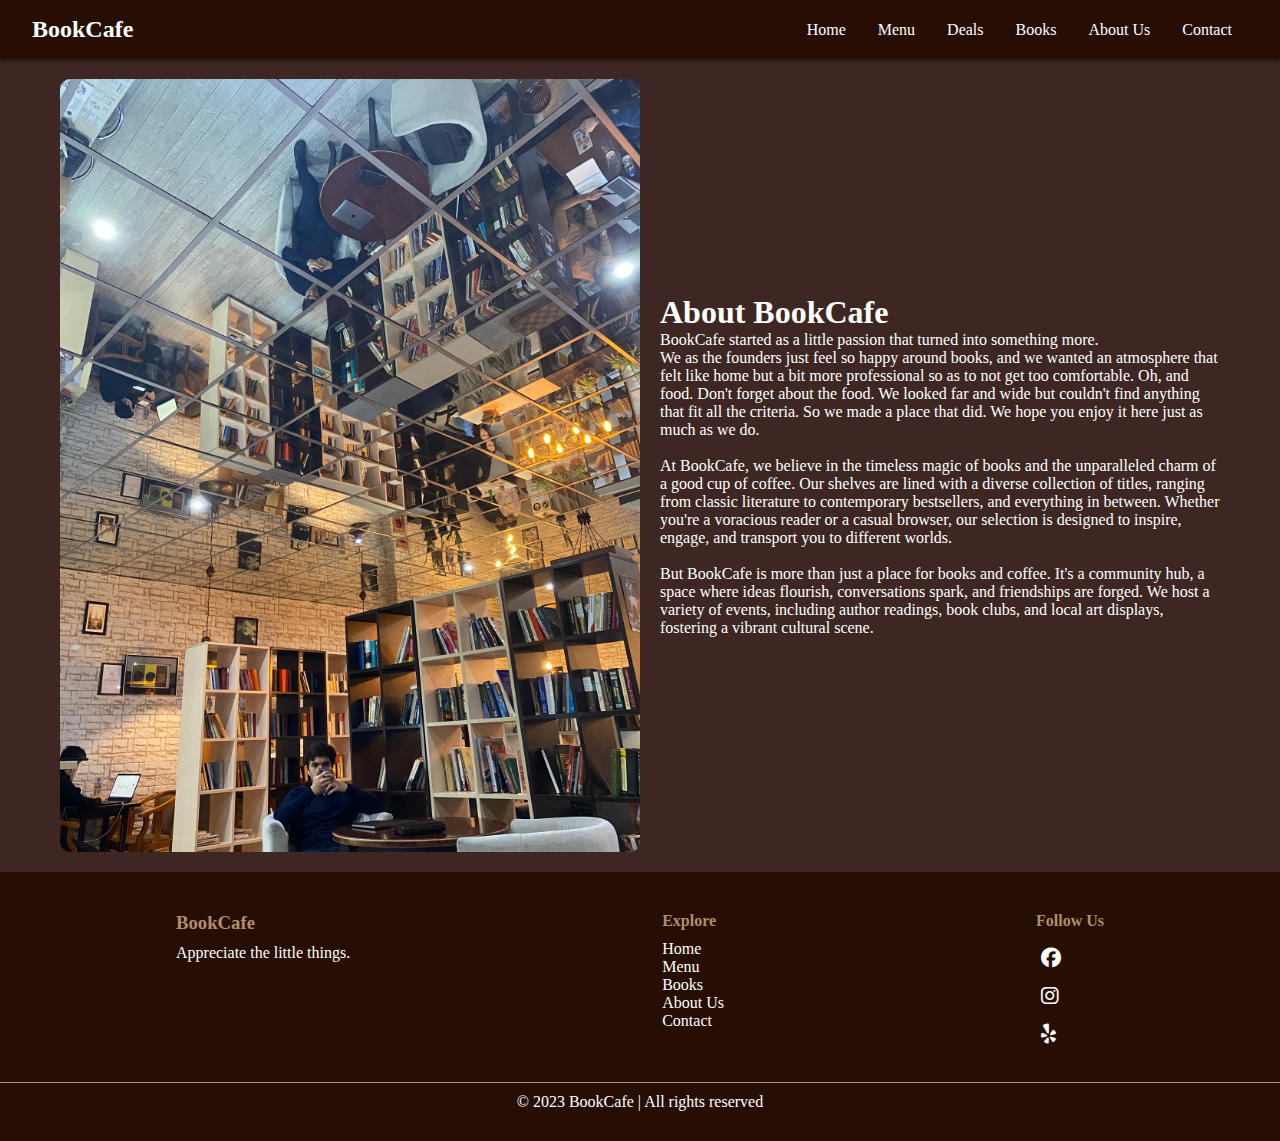
<file: about.html>
<!DOCTYPE html>
<html lang="en">

<head>
    <meta charset="UTF-8">
    <meta name="viewport" content="width=device-width, initial-scale=1.0">
    <title>BookCafe - About</title>
    <link rel="stylesheet" href="styles.css">
    <link rel="stylesheet" href="https://cdnjs.cloudflare.com/ajax/libs/font-awesome/6.1.1/css/all.min.css">
    <!--all the links-->
    <link href="index.html">
    <link href="menu.html">
    <link href="drinks.html">
    <link href="food.html">
    <link href="deals.html">
    <link href="books.html">
    <link href="contact.html">
    <style>
        .about-section {
            display: flex;
            align-items: center;
            justify-content: center;
            padding: 20px;
            max-width: 1200px;
            margin: auto;
        }

        .about-image {
            max-width: 50%;
            height: auto;
            border-radius: 10px;
        }

        .about-text {
            margin-left: 20px;
        }

        /* responsive */
        @media (max-width: 768px) {
            .about-section {
                flex-direction: column;
                text-align: center;
            }

            .about-text {
                margin-left: 0;
                margin-top: 20px;
            }
        }
    </style>
</head>

<body>
    <header>
        <nav>
            <div class="nav-bookcafe"><a href="index.html">BookCafe</a></div>
            <ul class="nav-items">
                <li><a href="index.html">Home</a></li>
                <li class="dropdown">
                    <a href="menu.html">Menu</a>
                    <div class="dropdown-options">
                        <a href="drinks.html">Drinks</a>
                        <a href="food.html">Food</a>
                    </div>
                </li>
                <li><a href="deals.html">Deals</a></li>
                <li><a href="books.html">Books</a></li>
                <li><a href="#">About Us</a></li>
                <li><a href="contact.html">Contact</a></li>
            </ul>
        </nav>
    </header>

    <main>
        <div class="about-section">
            <img src="media/5.jpg" alt="About Us" class="about-image">
            <div class="about-text">
                <h1>About BookCafe</h1>
                <p>BookCafe started as a little passion that turned into something more.</p>
                <p>We as the founders just feel so happy around books, and we wanted an atmosphere that felt like home
                    but a bit more professional so as to not get too comfortable. Oh, and food. Don't forget about the
                    food. We looked far and wide but couldn't find anything that fit all the criteria. So we made a
                    place that did. We hope you enjoy it here just as much as we do.</p>
                <br>
                <p>At BookCafe, we believe in the timeless magic of books and the unparalleled charm of a good cup of
                    coffee. Our shelves are lined with a diverse collection of titles, ranging from classic literature
                    to contemporary bestsellers, and everything in between. Whether you're a voracious reader or a
                    casual browser, our selection is designed to inspire, engage, and transport you to different worlds.
                </p>
                <br>
                <p>But BookCafe is more than just a place for books and coffee. It's a community hub, a space where
                    ideas flourish, conversations spark, and friendships are forged. We host a variety of events,
                    including author readings, book clubs, and local art displays, fostering a vibrant cultural scene.
                </p>
            </div>
        </div>
    </main>

    <footer>
        <div class="footer-content">
            <div class="footer-section">
                <h3>BookCafe</h3>
                <p>Appreciate the little things.</p>
            </div>
            <div class="footer-section">
                <h4>Explore</h4>
                <ul class="footer-links">
                    <li><a href="index.html">Home</a></li>
                    <li><a href="menu.html">Menu</a></li>
                    <li><a href="books.html">Books</a></li>
                    <li><a href="about.html">About Us</a></li>
                    <li><a href="contact.html">Contact</a></li>
                </ul>
            </div>
            <div class="footer-section">
                <h4>Follow Us</h4>
                <ul class="socials">
                    <li><a href="https://www.facebook.com/bookcafetashkent/" class="fa fa-brands fa-facebook"></a></li>
                    <li><a href="https://www.instagram.com/bookcafetashkent/?hl=en"
                            class="fa fa-brands fa-instagram"></a></li>
                    <li><a href="https://www.tripadvisor.com/Restaurant_Review-g293968-d4028550-Reviews-BookCafe-Tashkent_Tashkent_Province.html"
                            class="fa fa-brands fa-yelp"></a></li>
                </ul>
            </div>
        </div>
        <div class="footer-bottom">
            <p>&copy; 2023 BookCafe | All rights reserved</p>
        </div>
    </footer>

    <script>

    </script>
</body>

</html>
</file>
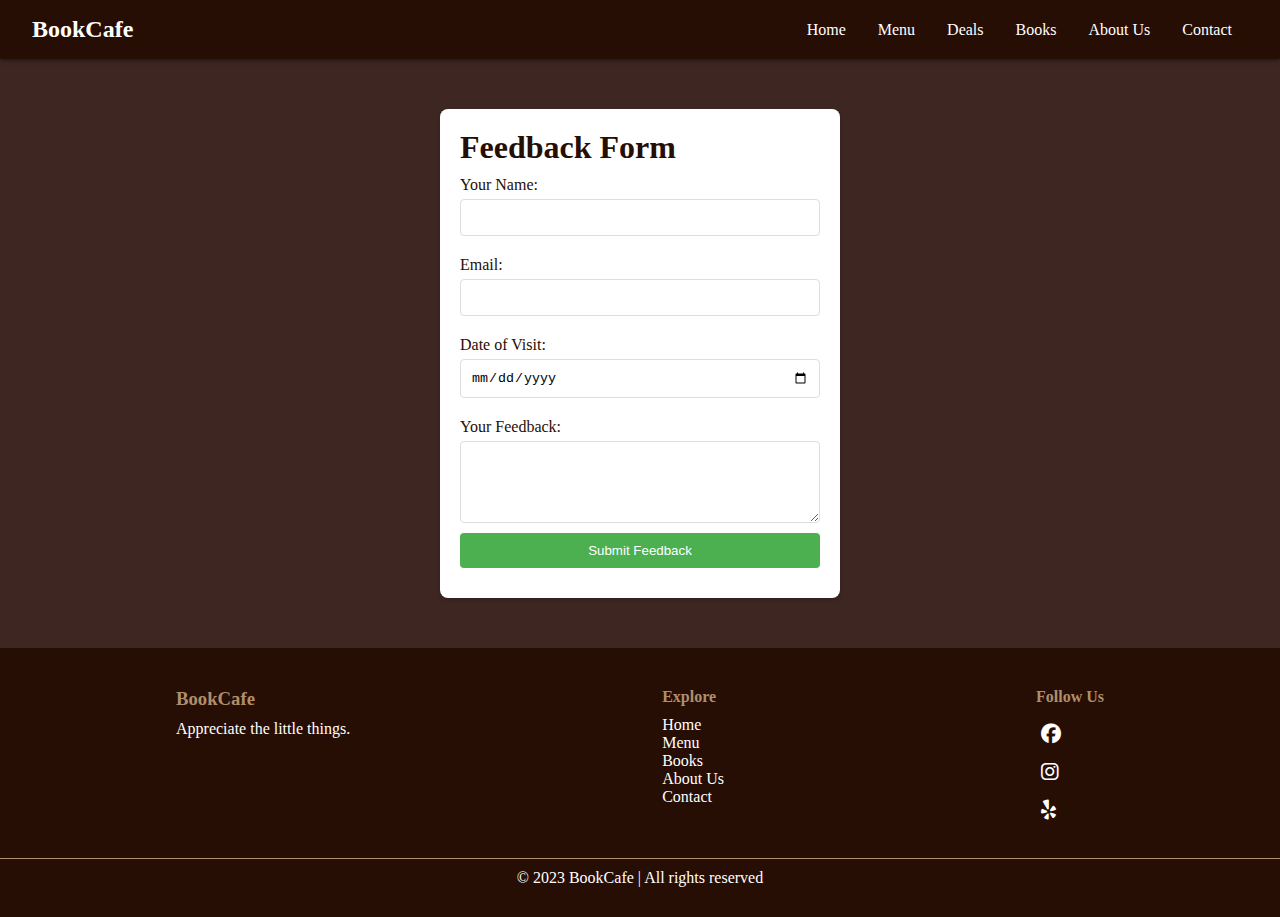
<file: contact.html>
<!DOCTYPE html>
<html lang="en">

<head>
    <meta charset="UTF-8">
    <meta name="viewport" content="width=device-width, initial-scale=1.0">
    <title>BookCafe - Contact</title>
    <link rel="stylesheet" href="styles.css">
    <link rel="stylesheet" href="https://cdnjs.cloudflare.com/ajax/libs/font-awesome/6.1.1/css/all.min.css">
    <!--all the links-->
    <link href="index.html">
    <link href="menu.html">
    <link href="drinks.html">
    <link href="food.html">
    <link href="deals.html">
    <link href="books.html">
    <link href="about.html">
    <link href="contact.html">
    <style>
        .form-container {
            max-width: 400px;
            margin: 50px auto;
            padding: 20px;
            background-color: white;
            border-radius: 8px;
            box-shadow: 0 2px 4px rgba(0, 0, 0, 0.2);
            color: #260e04;
        }

        form {
            display: flex;
            flex-direction: column;
        }

        form label {
            margin-top: 10px;
            margin-bottom: 5px;
        }

        form input,
        form textarea,
        form button {
            padding: 10px;
            margin-bottom: 10px;
            border: 1px solid #ddd;
            border-radius: 4px;
        }

        form button {
            background-color: #4CAF50;
            color: white;
            border: none;
            cursor: pointer;
        }

        form button:hover {
            background-color: #45a049;
        }

        /* responsive */
        @media (max-width: 600px) {
            .form-container {
                margin: 20px;
            }
        }
    </style>
</head>

<body>
    <header>
        <nav>
            <div class="nav-bookcafe"><a href="index.html">BookCafe</a></div>
            <ul class="nav-items">
                <li><a href="index.html">Home</a></li>
                <li class="dropdown">
                    <a href="menu.html">Menu</a>
                    <div class="dropdown-options">
                        <a href="drinks.html">Drinks</a>
                        <a href="food.html">Food</a>
                    </div>
                </li>
                <li><a href="deals.html">Deals</a></li>
                <li><a href="books.html">Books</a></li>
                <li><a href="about.html">About Us</a></li>
                <li><a href="contact.html">Contact</a></li>
            </ul>
        </nav>
    </header>

    <main>
        <div class="form-container">
            <h1>Feedback Form</h1>
            <form id="feedback-form">
                <label for="name">Your Name:</label>
                <input type="text" id="name" name="name" required>

                <label for="email">Email:</label>
                <input type="email" id="email" name="email" required>

                <label for="visit-date">Date of Visit:</label>
                <input type="date" id="visit-date" name="visit-date" required>

                <label for="feedback">Your Feedback:</label>
                <textarea id="feedback" name="feedback" rows="4" required></textarea>

                <button type="submit">Submit Feedback</button>
            </form>
        </div>
    </main>

    <footer>
        <div class="footer-content">
            <div class="footer-section">
                <h3>BookCafe</h3>
                <p>Appreciate the little things.</p>
            </div>
            <div class="footer-section">
                <h4>Explore</h4>
                <ul class="footer-links">
                    <li><a href="index.html">Home</a></li>
                    <li><a href="menu.html">Menu</a></li>
                    <li><a href="books.html">Books</a></li>
                    <li><a href="about.html">About Us</a></li>
                    <li><a href="contact.html">Contact</a></li>
                </ul>
            </div>
            <div class="footer-section">
                <h4>Follow Us</h4>
                <ul class="socials">
                    <li><a href="https://www.facebook.com/bookcafetashkent/" class="fa fa-brands fa-facebook"></a></li>
                    <li><a href="https://www.instagram.com/bookcafetashkent/?hl=en"
                            class="fa fa-brands fa-instagram"></a></li>
                    <li><a href="https://www.tripadvisor.com/Restaurant_Review-g293968-d4028550-Reviews-BookCafe-Tashkent_Tashkent_Province.html"
                            class="fa fa-brands fa-yelp"></a></li>
                </ul>
            </div>
        </div>
        <div class="footer-bottom">
            <p>&copy; 2023 BookCafe | All rights reserved</p>
        </div>
    </footer>

    <script>

    </script>
</body>

</html>
</file>
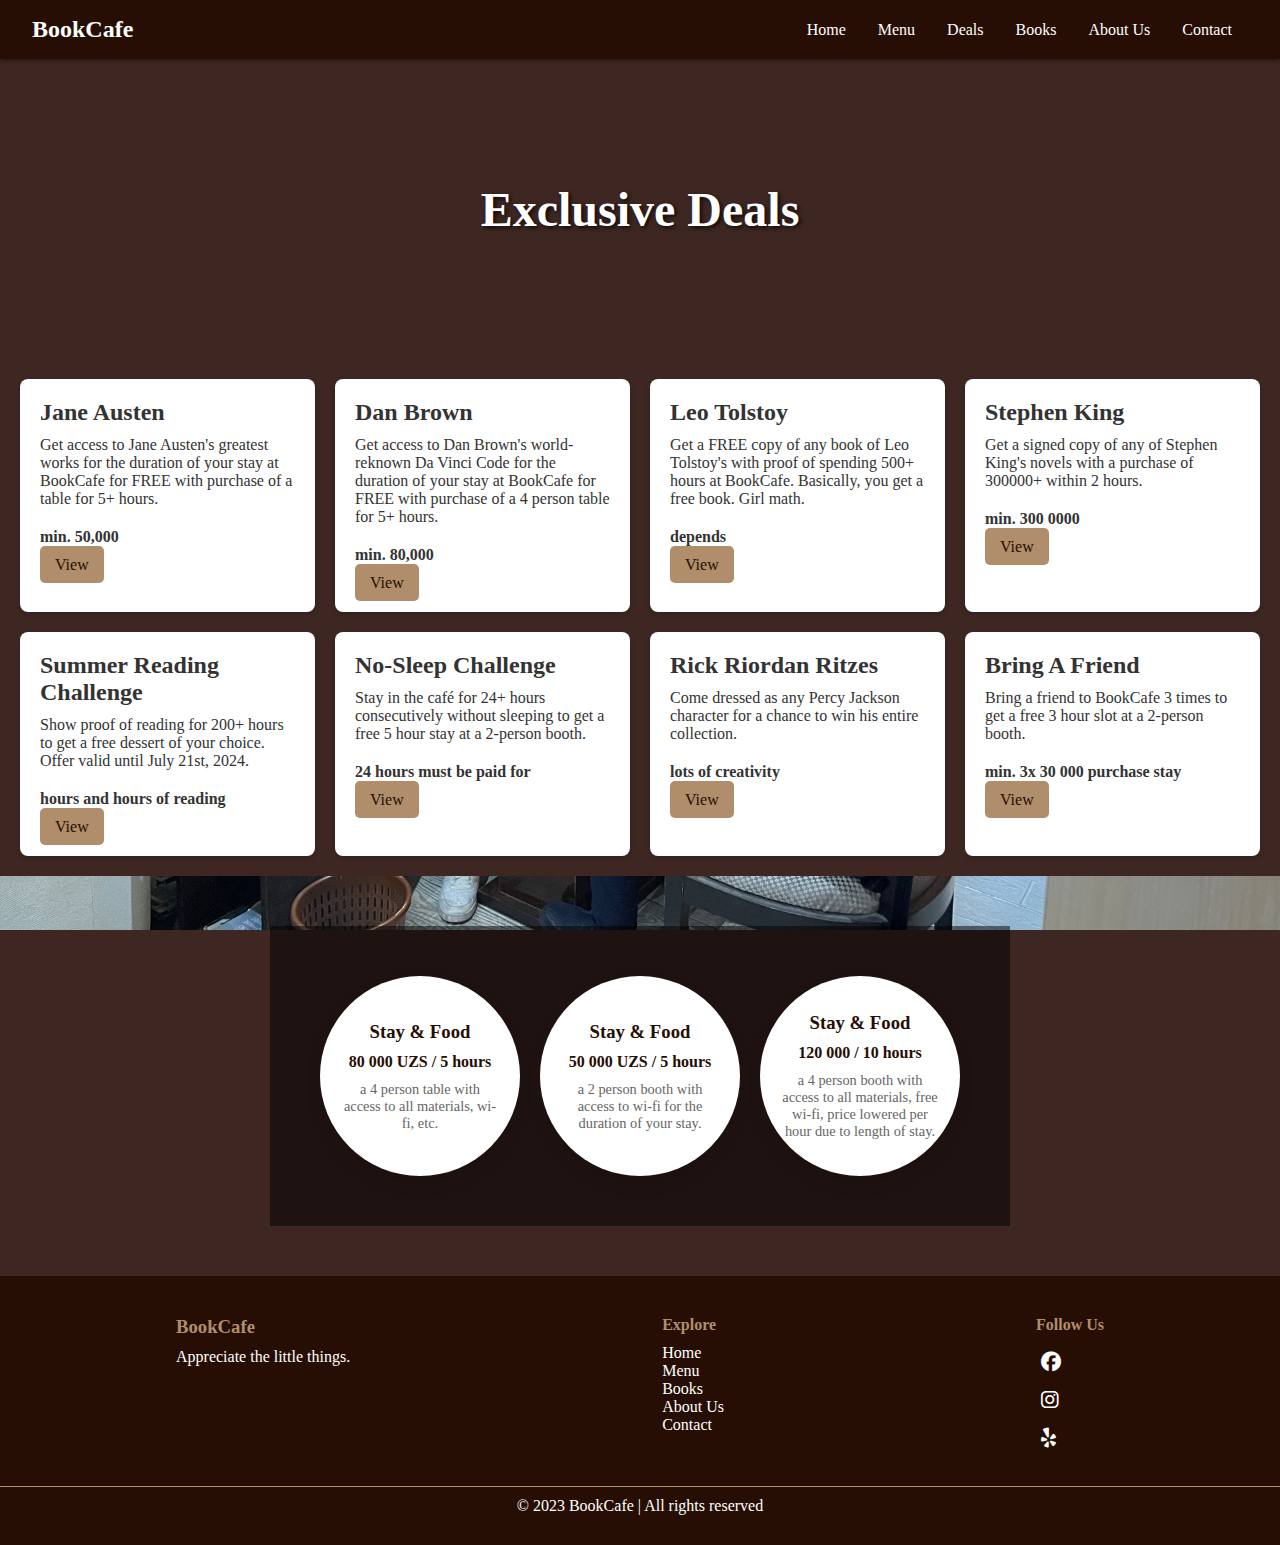
<file: deals.html>
<!DOCTYPE html>
<html lang="en">

<head>
  <meta charset="UTF-8">
  <meta name="viewport" content="width=device-width, initial-scale=1.0">
  <title>BookCafe - Deals</title>
  <link rel="stylesheet" href="styles.css">
  <link rel="stylesheet" href="https://cdnjs.cloudflare.com/ajax/libs/font-awesome/6.1.1/css/all.min.css">
  <!--all the links-->
  <link href="index.html">
  <link href="menu.html">
  <link href="drinks.html">
  <link href="food.html">
  <link href="books.html">
  <link href="about.html">
  <link href="contact.html">
  <!--style that only applies to this page-->
  <style>
    .deals-parallax-header {
      background-image: url('https://images.unsplash.com/photo-1559925393-8be0ec4767c8?q=80&w=1000&auto=format&fit=crop&ixlib=rb-4.0.3&ixid=M3wxMjA3fDB8MHxzZWFyY2h8M3x8YWVzdGhldGljJTIwY2FmZXxlbnwwfHwwfHx8MA%3D%3D');
      min-height: 300px;
      color: #fff;
      background-attachment: fixed;
      background-position: center;
      background-repeat: no-repeat;
      background-size: cover;
      display: flex;
      align-items: center;
      justify-content: center;
    }

    .deals-title {
      font-size: 3rem;
      text-shadow: 2px 2px 4px rgba(0, 0, 0, 0.8);
    }

    .deals-grid {
      display: grid;
      grid-template-columns: repeat(auto-fill, minmax(250px, 1fr));
      gap: 20px;
      padding: 20px;
    }

    .deal-item {
      background-color: #fff;
      color: #333 !important;
      padding: 20px;
      border-radius: 8px;
      box-shadow: 0 2px 5px rgba(0, 0, 0, 0.2);
      transition: transform 0.3s ease-in-out;
    }

    .deal-item:hover {
      transform: translateY(-5px);
    }

    .deal-title {
      font-size: 1.5rem;
      margin-bottom: 10px;
    }

    .deal-description {
      font-size: 1rem;
      margin-bottom: 20px;
    }

    .deal-price {
      font-weight: bold;
      margin-bottom: 10px;
    }

    .deal-link {
      text-decoration: none;
      color: #260e04;
      background-color: #b08e6b;
      padding: 10px 15px;
      border-radius: 5px;
      transition: background-color 0.3s ease;
    }

    .deal-link:hover {
      background-color: #9c7a56;
    }

    /* responsive */
    @media (max-width: 768px) {
      .deals-parallax-header {
        background-attachment: scroll;
      }

      .deals-title {
        font-size: 2rem;
      }
    }

    .modal {
      display: none;
      position: fixed;
      z-index: 2;
      left: 0;
      top: 0;
      width: 100%;
      height: 100%;
      overflow: auto;
      background-color: rgb(0, 0, 0);
      background-color: rgba(0, 0, 0, 0.4);
      padding-top: 60px;
    }

    .modal-content {
      background-color: #fefefe;
      margin: 10% auto;
      padding: 4%;
      border: 1px solid #888;
      width: 40%;
      border-radius: 5px;
      color: #260e04;
    }

    .close-button {
      color: #aaa;
      float: right;
      font-size: 28px;
      font-weight: bold;
    }

    .close-button:hover,
    .close-button:focus {
      color: black;
      text-decoration: none;
      cursor: pointer;
    }

    /* responsive */
    @media (max-width: 768px) {
      .modal-content {
        width: 40%;
        margin: 5% auto;
      }
    }

    #pricing-section {
      padding: 20px 0;
      text-align: center;
    }

    .pricing-container {
      display: flex;
      justify-content: space-around;
      align-items: center;
      flex-wrap: wrap;
      color: #260e04;
    }

    .price-item {
      background: #fff;
      border-radius: 50%;
      width: 200px;
      height: 200px;
      box-shadow: 0px 8px 16px 0px rgba(0, 0, 0, 0.1);
      padding: 20px;
      margin: 10px;
      display: flex;
      flex-direction: column;
      justify-content: center;
      align-items: center;
    }

    .price {
      font-weight: bold;
      margin: 10px 0;
    }

    .description {
      font-size: 0.9em;
      color: #666;
    }

    /* responsive */
    @media (max-width: 768px) {
      .price-item {
        width: 150px;
        height: 150px;
      }
    }

    @media (max-width: 480px) {
      .pricing-container {
        flex-direction: column;
      }

      .price-item {
        width: 200px;
        height: 200px;
      }
    }
  </style>
</head>

<body>
  <header>
    <nav>
      <div class="nav-bookcafe"><a href="index.html">BookCafe</a></div>
      <ul class="nav-items">
        <li><a href="index.html">Home</a></li>
        <li class="dropdown">
          <a href="menu.html">Menu</a>
          <div class="dropdown-options">
            <a href="drinks.html">Drinks</a>
            <a href="food.html">Food</a>
          </div>
        </li>
        <li><a href="#">Deals</a></li>
        <li><a href="books.html">Books</a></li>
        <li><a href="about.html">About Us</a></li>
        <li><a href="contact.html">Contact</a></li>
      </ul>
    </nav>
  </header>

  <main>
    <!--deals parallax-->
    <div class="deals-parallax-header">
      <h1 class="deals-title">Exclusive Deals</h1>
    </div>

    <section class="deals-grid">
      <div class="deal-item">
        <h2 class="deal-title">Jane Austen</h2>
        <p class="deal-description">Get access to Jane Austen's greatest works for the duration of your stay at BookCafe
          for FREE with purchase of a table for 5+ hours.</p>
        <p class="deal-price">min. 50,000</p>
        <a href="\" class="deal-link">View</a>
      </div>
      <div class="deal-item">
        <h2 class="deal-title">Dan Brown</h2>
        <p class="deal-description">Get access to Dan Brown's world-reknown Da Vinci Code for the duration of your stay
          at BookCafe for FREE with purchase of a 4 person table for 5+ hours.</p>
        <p class="deal-price">min. 80,000</p>
        <a href="deal-details.html" class="deal-link">View</a>
      </div>
      <div class="deal-item">
        <h2 class="deal-title">Leo Tolstoy</h2>
        <p class="deal-description">Get a FREE copy of any book of Leo Tolstoy's with proof of spending 500+ hours at
          BookCafe. Basically, you get a free book. Girl math.</p>
        <p class="deal-price">depends</p>
        <a href="deal-details.html" class="deal-link">View</a>
      </div>
      <div class="deal-item">
        <h2 class="deal-title">Stephen King</h2>
        <p class="deal-description">Get a signed copy of any of Stephen King's novels with a purchase of 300000+ within
          2 hours.</p>
        <p class="deal-price">min. 300 0000</p>
        <a href="deal-details.html" class="deal-link">View</a>
      </div>
      <div class="deal-item">
        <h2 class="deal-title">Summer Reading Challenge</h2>
        <p class="deal-description">Show proof of reading for 200+ hours to get a free dessert of your choice. Offer
          valid until July 21st, 2024.</p>
        <p class="deal-price">hours and hours of reading</p>
        <a href="deal-details.html" class="deal-link">View</a>
      </div>
      <div class="deal-item">
        <h2 class="deal-title">No-Sleep Challenge</h2>
        <p class="deal-description">Stay in the café for 24+ hours consecutively without sleeping to get a free 5 hour
          stay at a 2-person booth.</p>
        <p class="deal-price">24 hours must be paid for</p>
        <a href="deal-details.html" class="deal-link">View</a>
      </div>
      <div class="deal-item">
        <h2 class="deal-title">Rick Riordan Ritzes</h2>
        <p class="deal-description">Come dressed as any Percy Jackson character for a chance to win his entire
          collection.</p>
        <p class="deal-price">lots of creativity</p>
        <a href="deal-details.html" class="deal-link">View</a>
      </div>
      <div class="deal-item">
        <h2 class="deal-title">Bring A Friend</h2>
        <p class="deal-description">Bring a friend to BookCafe 3 times to get a free 3 hour slot at a 2-person booth.
        </p>
        <p class="deal-price">min. 3x 30 000 purchase stay</p>
        <a href="deal-details.html" class="deal-link">View</a>
      </div>
    </section>

    <!--the pricing section-->
    <section class="parallax" id="pricing-section" style="background-image: url('media/14.jpg');">
      <div class="section-content pricing-container">
        <div class="price-item">
          <h3>Stay & Food</h3>
          <p class="price">80 000 UZS / 5 hours</p>
          <p class="description">a 4 person table with access to all materials, wi-fi, etc.</p>
        </div>
        <div class="price-item">
          <h3>Stay & Food</h3>
          <p class="price">50 000 UZS / 5 hours</p>
          <p class="description">a 2 person booth with access to wi-fi for the duration of your stay.</p>
        </div>
        <div class="price-item">
          <h3>Stay & Food</h3>
          <p class="price">120 000 / 10 hours</p>
          <p class="description">a 4 person booth with access to all materials, free wi-fi, price lowered per hour due
            to length of stay.</p>
        </div>
      </div>
    </section>
  </main>

  <!--footer section-->
  <footer>
    <div class="footer-content">
      <div class="footer-section">
        <h3>BookCafe</h3>
        <p>Appreciate the little things.</p>
      </div>
      <div class="footer-section">
        <h4>Explore</h4>
        <ul class="footer-links">
          <li><a href="index.html">Home</a></li>
          <li><a href="menu.html">Menu</a></li>
          <li><a href="books.html">Books</a></li>
          <li><a href="about.html">About Us</a></li>
          <li><a href="contact.html">Contact</a></li>
        </ul>
      </div>
      <div class="footer-section">
        <!--social media links-->
        <h4>Follow Us</h4>
        <ul class="socials">
          <li><a href="https://www.facebook.com/bookcafetashkent/" class="fa fa-brands fa-facebook"></a></li>
          <li><a href="https://www.instagram.com/bookcafetashkent/?hl=en" class="fa fa-brands fa-instagram"></a></li>
          <li><a
              href="https://www.tripadvisor.com/Restaurant_Review-g293968-d4028550-Reviews-BookCafe-Tashkent_Tashkent_Province.html"
              class="fa fa-brands fa-yelp"></a></li>
        </ul>
      </div>
    </div>
    <div class="footer-bottom">
      <p>&copy; 2023 BookCafe | All rights reserved</p>
    </div>
  </footer>

  <!--modal-->
  <div id="dealModal" class="modal">
    <div class="modal-content">
      <span class="close-button">&times;</span>
      <h2 id="modalDealTitle">Deal Title</h2>
      <p id="modalDealDescription">Here is a more detailed description of the deal...</p>
    </div>
  </div>

  <script>
    //this gets the modal
    var modal = document.getElementById("dealModal");

    //this gets the buttons to open the modal
    var viewDealBtns = document.querySelectorAll(".deal-link");

    //this retrieves the span element to close the modal
    var span = document.getElementsByClassName("close-button")[0];

    //this essentially says when the user clicks the button, the modal should open
    viewDealBtns.forEach(function (btn) {
      btn.addEventListener('click', function (event) {
        //this prevents default link
        event.preventDefault();

        var dealTitle = this.closest('.deal-item').querySelector('.deal-title').textContent;
        var dealDescription = this.closest('.deal-item').querySelector('.deal-description').textContent;

        //setting up modal content
        document.getElementById('modalDealTitle').textContent = dealTitle;
        document.getElementById('modalDealDescription').textContent = dealDescription;

        modal.style.display = "block";
      });
    });

    //when the user clicks on the spam the modal should close
    span.onclick = function () {
      modal.style.display = "none";
    }

  </script>
</body>

</html>
</file>
<file: styles.css>
* {
    margin: 0;
    padding: 0;
    box-sizing: border-box;
}

body {
    font-family: 'Times New Roman', serif;
    color: #fff;
    background-color: #3e2723; /* dark brown background */
}

header {
    background: #260e04; /* darker shade for header */
    color: #fff;
    box-shadow: 0 2px 4px rgba(0, 0, 0, 0.4);
}

nav {
    display: flex;
    justify-content: space-between;
    align-items: center;
    padding: 1rem 2rem;
}

.nav-bookcafe {
    font-size: 1.5rem;
    font-weight: bold;
    color: #fff; 
}

.nav-bookcafe a {
    color: inherit;
    text-decoration: none;
}

.nav-items {
    list-style: none;
    display: flex;
}

.nav-items li {
    padding: 0 1rem;
    position: relative;
}


.nav-items li a {
    color: #fff;
    text-decoration: none;
    transition: color 0.3s ease;
}

.nav-items li a:hover, .dropdown:hover {
    color: #b08e6b; 
    display: block;
    transition: visibility 0.5s linear;
}

.dropdown {
  padding: 40px;
}

.dropdown-options {
    display: none;
    position: absolute;
    background-color: #260e04; 
    min-width: 160px;
    box-shadow: 0 6px 12px 0 rgba(0,0,0,0.2);
    border-radius: 4px; 
    overflow: hidden; 
    /*top: calc(100% + 5px);*/
    left: 0;
    z-index: 1;

}

.dropdown-options a {
    color: #b08e6b;
    padding: 12px 16px;
    text-decoration: none;
    display: block;
    transition-delay: 2s;
}

.dropdown:hover .dropdown-options {
    display: block;
    opacity: 1;
    transition: opacity 0.5s ease;
}

.nav-items .dropdown {
    position: relative;
}

/* parallax */
.parallax {
    background-attachment: fixed;
    background-position: center;
    background-repeat: no-repeat;
    background-size: cover;
    min-height: 400px; 
    display: flex;
    align-items: center;
    justify-content: center;
}

.section-content {
    max-width: 900px; 
    padding: 40px;
    background: rgba(0, 0, 0, 0.5); 
    color: #fff;
    text-align: center;
}

.static-content {
    padding: 40px 20px;
    text-align: center;
    background: #f8f8f8; 
    color: #333;
}

/* responsive */
@media (max-width: 768px) {
    .parallax {
        background-attachment: scroll; 
    }
}

/* footer */
footer {
    background: #260e04;
    color: #fff;
    padding: 20px 0;
}

.footer-content {
    display: flex;
    justify-content: space-around;
    align-items: flex-start;
    padding: 20px;
    flex-wrap: wrap;
}

.footer-section h3, .footer-section h4 {
    color: #b08e6b; /* Beige color for headings */
}

.footer-section p, .footer-links {
    color: #fff;
    margin: 10px 0;
}

.footer-links {
    list-style: none;
    padding: 0;
}

.footer-links li a {
    color: #fff;
    text-decoration: none;
    transition: color 0.3s ease;
}

.footer-links li a:hover {
    color: #b08e6b; 
}

.footer-bottom {
    text-align: center;
    padding: 10px 0;
    border-top: 1px solid #b08e6b;
}

/* responsive */
@media (max-width: 768px) {
    .footer-content {
        flex-direction: column;
        text-align: center;
    }

    .footer-content > .footer-section {
        margin-bottom: 20px;
    }
}

/* css for fa-brand */
.socials li {
    display: inline;
    margin: 0 10px;
}

.socials li a {
    color: #fff;
    font-size: 20px; 
    transition: color 0.3s;
    text-decoration: none;
    display: block;
    margin: 0 5px;
}

.socials li a:hover {
    color: #b08e6b; 
    
}

/* THIS IS FOR THE SLIDESHOW AT THE TOP OF INDEX*/
.slideshow-container {
    position: relative;
    max-width: 100%;
    margin: auto;
    width: auto;
    overflow: hidden;
  }
  
  .theslides {
    display: none;
  }
  
  .prev, .next {

    top: 50%;
    width: auto;
    padding: 16px;
    margin-top: -22px;
    color: white;
    font-weight: bold;
    font-size: 18px;
    transition: 0.6s ease;
    cursor: pointer;
    position: absolute;
    border-radius: 0 3px 3px 0;
    user-select: none;
    background-color: rgba(0,0,0,0.8);
  }
  
  .next {
    right: 0;
    border-radius: 3px 0 0 3px;
  }
  
  .fade {
    animation-name: fade;
    animation-duration: 1.5s;
  }
  
  /* responsive */
  @media only screen and (max-width: 768px) {
    .prev, .next {
      font-size: 12px;
      padding: 10px;
    }
  }

  #menu-container {
    display: flex;
    justify-content: space-around;
    padding: 20px;
  }
  
  .menu-box {
    width: 45%; 
    padding: 20px;
    border: 1px solid #ccc;
    background-color: #f9f9f9;
    text-align: center;
  }
  
  .menu-box h2 {
    margin-bottom: 15px;
  }
  
  .menu-link {
    display: inline-block;
    padding: 10px 20px;
    margin-top: 20px;
    border: none;
    background-color: #333;
    color: white;
    text-decoration: none;
    transition: background-color 0.3s;
  }
  
  .menu-link:hover {
    background-color: #555;
  }
  
  #personal-recommendation {
    box-shadow: 0 4px 6px rgba(0, 0, 0, 0.1);
    background: #f8f8f8;
    border-radius: 8px;
    max-width: 500px;
    margin: 30px auto;
    padding: 20px;
  }
  
  #personal-recommendation h2 {
    color: #333;
    margin-bottom: 15px;
    text-align: center;
  }
  
  #recommendation-form {
    display: flex;
    flex-direction: column;
    gap: 10px;
  }
  
  #recommendation-form label {
    color: #666;
    font-weight: bold;
  }
  
  #recommendation-form input[type="text"],
  #recommendation-form input[type="date"] {
    padding: 10px;
    border: 1px solid #ddd;
    border-radius: 4px;
    font-size: 16px;
  }
  
  #recommendation-form button {
    padding: 10px;
    background-color: #5cb85c;
    color: white;
    border: none;
    border-radius: 4px;
    cursor: pointer;
    font-size: 16px;
    margin-top: 10px;
  }
  
  #recommendation-form button:hover {
    background-color: #4cae4c;
  }
  
  #recommendation-result {
    margin-top: 20px;
    padding: 15px;
    background-color: #ffffff;
    border: 1px solid #ddd;
    border-radius: 4px;
  }
  
  #recommendation-result h3 {
    color: #333;
    margin-bottom: 10px;
  }
  
  #menu-item-recommendation {
    color: #555;
    font-style: italic;
  }
</file>
